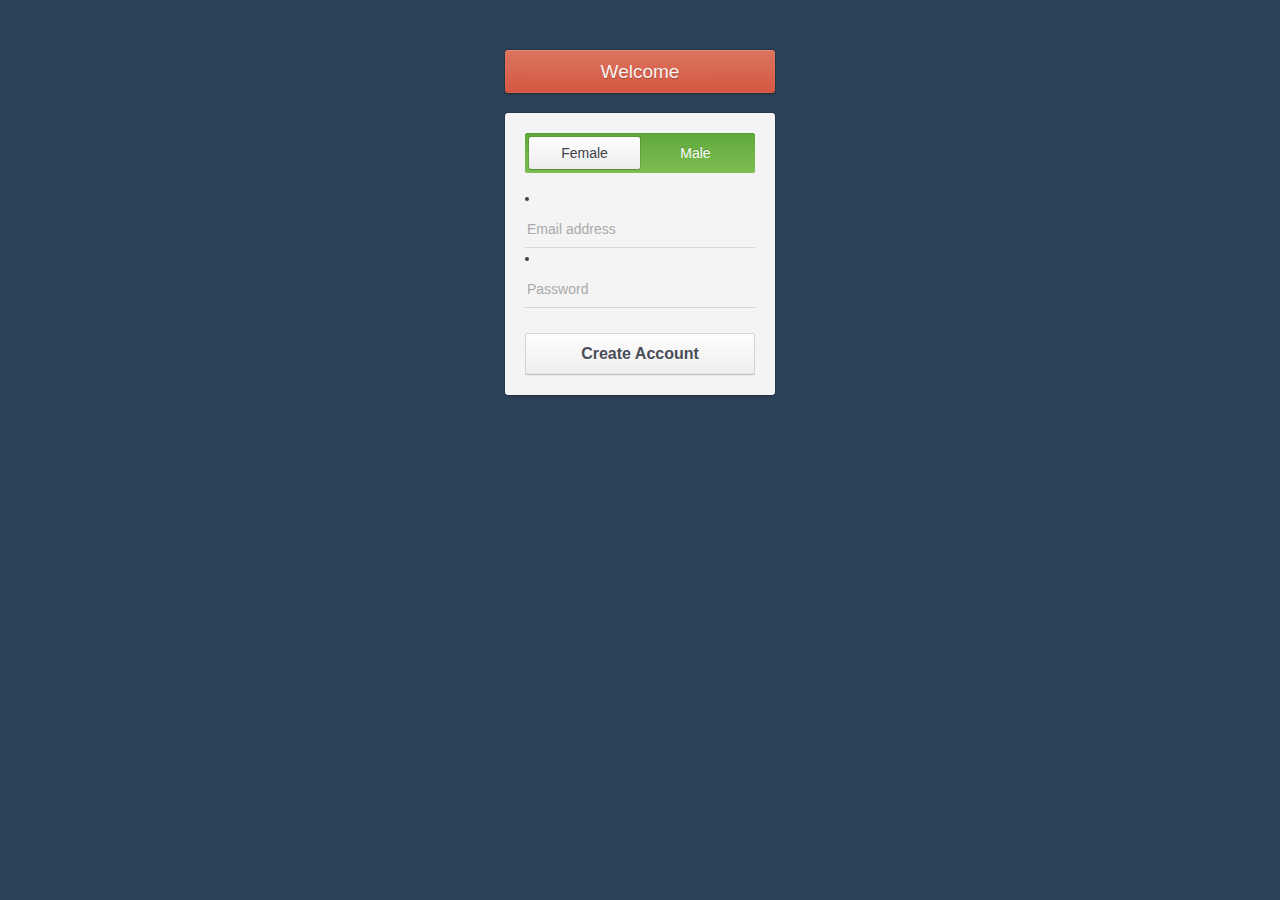
<file: sign in.html>
<html>
<head>
<link href="style1.css" rel="stylesheet" type="text/css">
</head>
<body>
<h1 class="register-title">Welcome</h1>
  <form class="register">
    <div class="register-switch">
      <input type="radio" name="sex" value="F" id="sex_f" class="register-switch-input" checked>
      <label for="sex_f" class="register-switch-label">Female</label>
      <input type="radio" name="sex" value="M" id="sex_m" class="register-switch-input">
      <label for="sex_m" class="register-switch-label">Male</label>
    </div>
	<li>
    <input type="email" class="register-input" placeholder="Email address"></li>
    <li><input type="password" class="register-input" placeholder="Password"></li>
    <input type="submit" value="Create Account" class="register-button">
  </form>
  </body>
  </html>
</file>
<file: style1.css>
margin: 0;
  padding: 0;
  border: 0;
  font-size: 100%;
  font: inherit;
  vertical-align: baseline;
}

article, aside, details, figcaption, figure,
footer, header, hgroup, menu, nav, section {
  display: block;
}

body {
  line-height: 1;
}

ol, ul {
  list-style: none;
}

blockquote, q {
  quotes: none;
}

blockquote:before, blockquote:after,
q:before, q:after {
  content: '';
  content: none;
}

table {
  border-collapse: collapse;
  border-spacing: 0;
}

body {
  font: 14px/20px 'Helvetica Neue', Helvetica, Arial, sans-serif;
  color: #404040;
  background: #2d4259;
}

.register-title {
  width: 270px;
  line-height: 43px;
  margin: 50px auto 20px;
  font-size: 19px;
  font-weight: 500;
  color: white;
  color: rgba(255, 255, 255, 0.95);
  text-align: center;
  text-shadow: 0 1px rgba(0, 0, 0, 0.3);
  background: #d7604b;
  border-radius: 3px;
  background-image: -webkit-linear-gradient(top, #dc745e, #d45742);
  background-image: -moz-linear-gradient(top, #dc745e, #d45742);
  background-image: -o-linear-gradient(top, #dc745e, #d45742);
  background-image: linear-gradient(to bottom, #dc745e, #d45742);
  -webkit-box-shadow: inset 0 1px rgba(255, 255, 255, 0.1), inset 0 0 0 1px rgba(255, 255, 255, 0.05), 0 0 1px 1px rgba(0, 0, 0, 0.1), 0 1px 3px rgba(0, 0, 0, 0.3);
  box-shadow: inset 0 1px rgba(255, 255, 255, 0.1), inset 0 0 0 1px rgba(255, 255, 255, 0.05), 0 0 1px 1px rgba(0, 0, 0, 0.1), 0 1px 3px rgba(0, 0, 0, 0.3);
}

.register {
  margin: 0 auto;
  width: 230px;
  padding: 20px;
  background: #f4f4f4;
  border-radius: 3px;
  -webkit-box-shadow: 0 0 1px 1px rgba(0, 0, 0, 0.1), 0 1px 3px rgba(0, 0, 0, 0.3);
  box-shadow: 0 0 1px 1px rgba(0, 0, 0, 0.1), 0 1px 3px rgba(0, 0, 0, 0.3);
}

input {
  font-family: inherit;
  font-size: inherit;
  color: inherit;
  -webkit-box-sizing: border-box;
  -moz-box-sizing: border-box;
  box-sizing: border-box;
}

.register-input {
  display: block;
  width: 100%;
  height: 38px;
  margin-top: 2px;
  font-weight: 500;
  background: none;
  border: 0;
  border-bottom: 1px solid #d8d8d8;
}
.register-input:focus {
  border-color: #1e9ce6;
  outline: 0;
}

.register-button {
  display: block;
  width: 100%;
  height: 42px;
  margin-top: 25px;
  font-size: 16px;
  font-weight: bold;
  color: #494d59;
  text-align: center;
  text-shadow: 0 1px rgba(255, 255, 255, 0.5);
  background: #fcfcfc;
  border: 1px solid;
  border-color: #d8d8d8 #d1d1d1 #c3c3c3;
  border-radius: 2px;
  cursor: pointer;
  background-image: -webkit-linear-gradient(top, #fefefe, #eeeeee);
  background-image: -moz-linear-gradient(top, #fefefe, #eeeeee);
  background-image: -o-linear-gradient(top, #fefefe, #eeeeee);
  background-image: linear-gradient(to bottom, #fefefe, #eeeeee);
  -webkit-box-shadow: inset 0 -1px rgba(0, 0, 0, 0.03), 0 1px rgba(0, 0, 0, 0.04);
  box-shadow: inset 0 -1px rgba(0, 0, 0, 0.03), 0 1px rgba(0, 0, 0, 0.04);
}
.register-button:active {
  background: #eee;
  border-color: #c3c3c3 #d1d1d1 #d8d8d8;
  background-image: -webkit-linear-gradient(top, #eeeeee, #fcfcfc);
  background-image: -moz-linear-gradient(top, #eeeeee, #fcfcfc);
  background-image: -o-linear-gradient(top, #eeeeee, #fcfcfc);
  background-image: linear-gradient(to bottom, #eeeeee, #fcfcfc);
  -webkit-box-shadow: inset 0 1px rgba(0, 0, 0, 0.03);
  box-shadow: inset 0 1px rgba(0, 0, 0, 0.03);
}
.register-button:focus {
  outline: 0;
}

.register-switch {
  height: 32px;
  margin-bottom: 15px;
  padding: 4px;
  background: #6db244;
  border-radius: 2px;
  background-image: -webkit-linear-gradient(top, #60a83a, #7dbe52);
  background-image: -moz-linear-gradient(top, #60a83a, #7dbe52);
  background-image: -o-linear-gradient(top, #60a83a, #7dbe52);
  background-image: linear-gradient(to bottom, #60a83a, #7dbe52);
  -webkit-box-shadow: inset 0 1px rgba(0, 0, 0, 0.05), inset 1px 0 rgba(0, 0, 0, 0.02), inset -1px 0 rgba(0, 0, 0, 0.02);
  box-shadow: inset 0 1px rgba(0, 0, 0, 0.05), inset 1px 0 rgba(0, 0, 0, 0.02), inset -1px 0 rgba(0, 0, 0, 0.02);
}

.register-switch-input {
  display: none;
}

.register-switch-label {
  float: left;
  width: 50%;
  line-height: 32px;
  color: white;
  text-align: center;
  text-shadow: 0 -1px rgba(0, 0, 0, 0.2);
  cursor: pointer;
}
.register-switch-input:checked + .register-switch-label {
  font-weight: 500;
  color: #434248;
  text-shadow: 0 1px rgba(255, 255, 255, 0.5);
  background: white;
  border-radius: 2px;
  background-image: -webkit-linear-gradient(top, #fefefe, #eeeeee);
  background-image: -moz-linear-gradient(top, #fefefe, #eeeeee);
  background-image: -o-linear-gradient(top, #fefefe, #eeeeee);
  background-image: linear-gradient(to bottom, #fefefe, #eeeeee);
  -webkit-box-shadow: 0 1px 1px rgba(0, 0, 0, 0.15), 0 0 0 1px rgba(0, 0, 0, 0.1);
  box-shadow: 0 1px 1px rgba(0, 0, 0, 0.15), 0 0 0 1px rgba(0, 0, 0, 0.1);
}

:-moz-placeholder {
  color: #aaa;
  font-weight: 300;
}

::-moz-placeholder {
  color: #aaa;
  font-weight: 300;
  opacity: 1;
}

::-webkit-input-placeholder {
  color: #aaa;
  font-weight: 300;
}

:-ms-input-placeholder {
  color: #aaa;
  font-weight: 300;
}

::-moz-focus-inner {
  border: 0;
  padding: 0;
}
</file>
